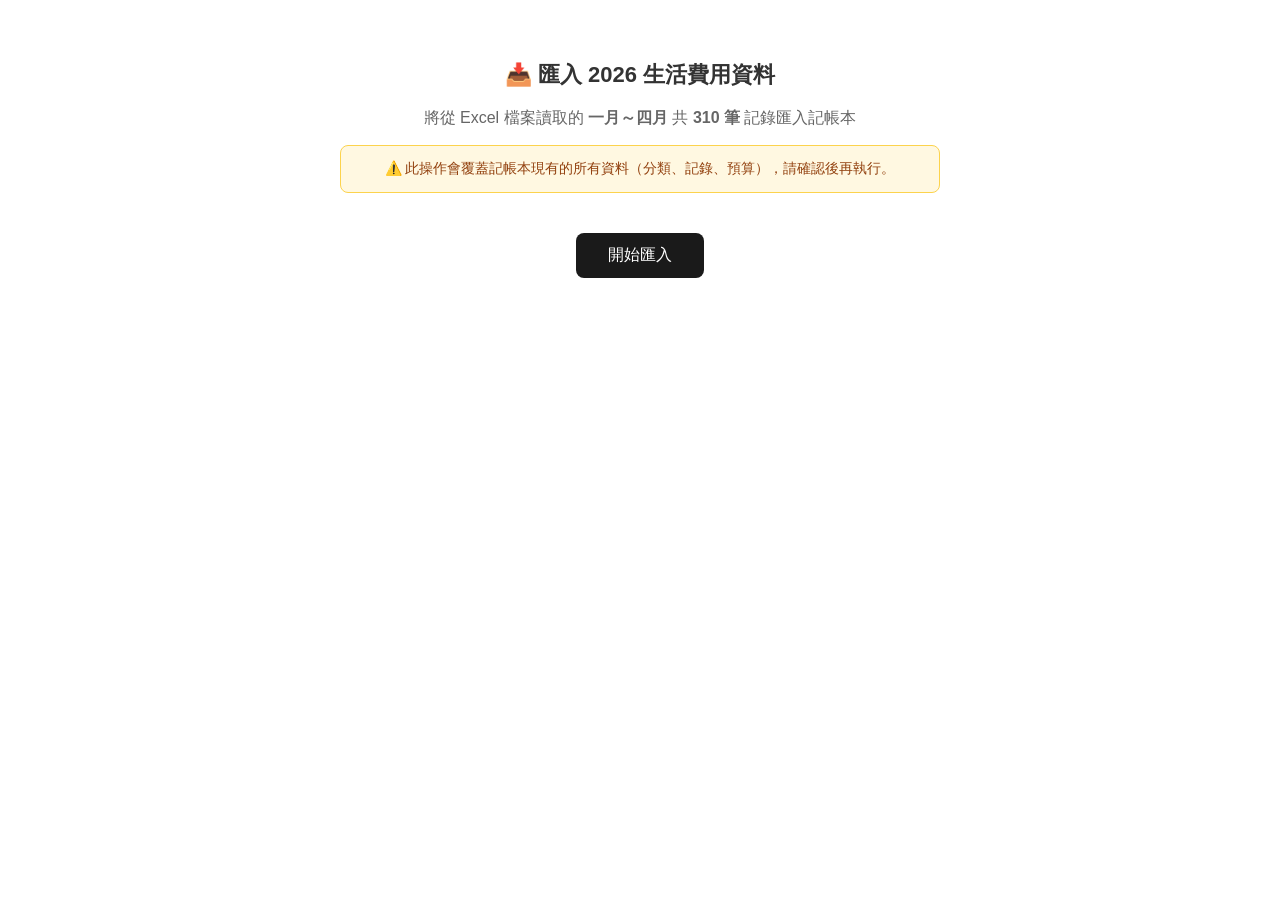
<file: import.html>
<!DOCTYPE html>
<html lang="zh-TW">
<head>
  <meta charset="UTF-8">
  <title>匯入資料</title>
  <style>
    body { font-family: sans-serif; max-width: 600px; margin: 60px auto; text-align: center; color: #333; }
    h2 { font-size: 22px; }
    p  { color: #666; margin: 12px 0; }
    .btn { display: inline-block; margin-top: 24px; padding: 12px 32px; background: #1a1a1a; color: #fff;
           border: none; border-radius: 8px; font-size: 16px; cursor: pointer; text-decoration: none; }
    .btn:hover { opacity: .85; }
    .warn { background: #fff8e1; border: 1px solid #fcd34d; border-radius: 8px; padding: 14px; margin: 16px 0;
            font-size: 14px; color: #92400e; }
    #status { margin-top: 20px; font-size: 15px; }
  </style>
</head>
<body>
  <h2>📥 匯入 2026 生活費用資料</h2>
  <p>將從 Excel 檔案讀取的 <strong>一月～四月</strong> 共 <strong>310 筆</strong> 記錄匯入記帳本</p>
  <div class="warn">⚠️ 此操作會覆蓋記帳本現有的所有資料（分類、記錄、預算），請確認後再執行。</div>
  <button class="btn" onclick="doImport()">開始匯入</button>
  <div id="status"></div>

<script>
function doImport() {
  // ── 新分類（含原有 + 新增） ──────────────────────────
  const cats = [
    {id:'c1', type:'expense', name:'餐飲',   color:'#f97316', icon:'🍽️'},
    {id:'c2', type:'expense', name:'交通',   color:'#3b82f6', icon:'🚗'},
    {id:'c3', type:'expense', name:'購物',   color:'#ec4899', icon:'🛍️'},
    {id:'c4', type:'expense', name:'娛樂',   color:'#8b5cf6', icon:'🎮'},
    {id:'c5', type:'expense', name:'醫療',   color:'#ef4444', icon:'💊'},
    {id:'c6', type:'expense', name:'住房',   color:'#6b7280', icon:'🏠'},
    {id:'c7', type:'expense', name:'水電通訊',color:'#14b8a6',icon:'💡'},
    {id:'c8', type:'expense', name:'教育',   color:'#f59e0b', icon:'📚'},
    {id:'c9', type:'expense', name:'其他支出',color:'#94a3b8',icon:'📦'},
    {id:'cd1',type:'expense', name:'飲料',   color:'#0ea5e9', icon:'🧃'},
    {id:'cd2',type:'expense', name:'菸',     color:'#78716c', icon:'🚬'},
    {id:'cd3',type:'expense', name:'訂閱費', color:'#7c3aed', icon:'📱'},
    {id:'i1', type:'income',  name:'薪資',   color:'#22c55e', icon:'💼'},
    {id:'i2', type:'income',  name:'獎金',   color:'#84cc16', icon:'🎁'},
    {id:'i3', type:'income',  name:'投資',   color:'#06b6d4', icon:'📈'},
    {id:'i4', type:'income',  name:'副業',   color:'#a78bfa', icon:'💻'},
    {id:'i5', type:'income',  name:'其他收入',color:'#94a3b8',icon:'💰'},
  ];

  // ── 交易資料 [date, catId, amount, type, note] ───────
  const raw = [
    // ── 1 月 ──
    ['2026-01-01','c2',3000,'expense','機車分期(14/24)'],
    ['2026-01-01','cd3',479,'expense','Youtube訂閱'],
    ['2026-01-01','cd3',380,'expense','Netflix'],
    ['2026-01-01','c9',8000,'expense','給李幸津的(10/12)'],
    ['2026-01-01','c3',6335,'expense','電競筆電(1/6)'],
    ['2026-01-01','cd1',130,'expense','飲料'],
    ['2026-01-01','c1',120,'expense','晚餐'],
    ['2026-01-02','c1',95,'expense','午餐'],
    ['2026-01-02','c6',2997,'expense','凱擘大寬頻'],
    ['2026-01-03','c1',100,'expense','午餐'],
    ['2026-01-03','c1',205,'expense','晚餐 滷味+魷魚羹'],
    ['2026-01-03','cd2',1940,'expense','免稅菸*2'],
    ['2026-01-04','cd1',55,'expense','飲料'],
    ['2026-01-04','c4',950,'expense','台北車展門票'],
    ['2026-01-04','c2',100,'expense','加油'],
    ['2026-01-05','cd2',150,'expense','菸'],
    ['2026-01-05','c1',65,'expense','早餐'],
    ['2026-01-05','c2',25,'expense','停車費+飲料'],
    ['2026-01-05','c1',140,'expense','晚餐'],
    ['2026-01-06','c1',151,'expense','午餐'],
    ['2026-01-06','c1',165,'expense','晚餐'],
    ['2026-01-07','c1',69,'expense','早餐'],
    ['2026-01-07','c1',53,'expense','午餐'],
    ['2026-01-08','c1',55,'expense','早餐'],
    ['2026-01-08','cd1',32,'expense','飲料'],
    ['2026-01-08','c1',107,'expense','午餐'],
    ['2026-01-08','c1',140,'expense','晚餐 八方雲集'],
    ['2026-01-09','i1',47282,'income','12月薪資'],
    ['2026-01-09','i2',20209,'income','分紅獎金'],
    ['2026-01-09','c1',150,'expense','午餐'],
    ['2026-01-09','cd1',24,'expense','飲料'],
    ['2026-01-10','c1',40,'expense','泡麵'],
    ['2026-01-10','c1',72,'expense','麵包'],
    ['2026-01-10','c4',1010,'expense','遊戲'],
    ['2026-01-10','c2',80,'expense','停車費'],
    ['2026-01-11','cd1',35,'expense','綠茶'],
    ['2026-01-12','c1',40,'expense','早餐'],
    ['2026-01-12','c1',61,'expense','午餐'],
    ['2026-01-12','c1',160,'expense','晚餐'],
    ['2026-01-13','c1',60,'expense','早餐'],
    ['2026-01-13','c1',160,'expense','晚餐'],
    ['2026-01-14','c1',40,'expense','點心'],
    ['2026-01-14','c1',340,'expense','成功牛排'],
    ['2026-01-14','cd1',85,'expense','飲料'],
    ['2026-01-15','c1',55,'expense','早餐'],
    ['2026-01-15','c1',119,'expense','午餐'],
    ['2026-01-16','c1',40,'expense','早餐'],
    ['2026-01-16','c1',170,'expense','午餐'],
    ['2026-01-16','c1',180,'expense','消夜 神州窯烤'],
    ['2026-01-17','c1',135,'expense','早午餐'],
    ['2026-01-17','cd1',105,'expense','飲料'],
    ['2026-01-18','cd1',1000,'expense','星巴克儲值'],
    ['2026-01-18','c3',1000,'expense','蒜蒜屋蒜醬'],
    ['2026-01-19','c1',124,'expense','午餐'],
    ['2026-01-19','c3',135,'expense','全聯 買菜'],
    ['2026-01-20','c2',100,'expense','加油'],
    ['2026-01-20','c1',81,'expense','午餐'],
    ['2026-01-20','cd1',15,'expense','飲料'],
    ['2026-01-20','c1',140,'expense','晚餐'],
    ['2026-01-21','c1',30,'expense','早餐'],
    ['2026-01-21','cd1',70,'expense','飲料'],
    ['2026-01-21','c4',100,'expense','今彩539'],
    ['2026-01-22','c1',40,'expense','早餐'],
    ['2026-01-22','c1',147,'expense','午餐+咖啡'],
    ['2026-01-22','cd1',25,'expense','飲料'],
    ['2026-01-23','c1',100,'expense','早餐'],
    ['2026-01-23','c1',105,'expense','午餐'],
    ['2026-01-23','c7',683,'expense','電費'],
    ['2026-01-23','c4',980,'expense','打麻將 輸給Cindy'],
    ['2026-01-24','c1',190,'expense','滷味'],
    ['2026-01-24','c1',352,'expense','饅頭包子'],
    ['2026-01-24','cd1',28,'expense','水'],
    ['2026-01-25','c1',80,'expense','肉丸'],
    ['2026-01-25','cd1',70,'expense','迷克夏'],
    ['2026-01-26','c1',163,'expense','午餐'],
    ['2026-01-26','c4',2500,'expense','英雄聯盟'],
    ['2026-01-27','c1',165,'expense','晚餐'],
    ['2026-01-28','c1',250,'expense','晚餐'],
    ['2026-01-30','c1',140,'expense','晚餐'],

    // ── 2 月 ──
    ['2026-02-01','c2',6000,'expense','機車分期(15、16/24)'],
    ['2026-02-01','cd3',479,'expense','Youtube訂閱'],
    ['2026-02-01','cd3',380,'expense','Netflix'],
    ['2026-02-01','c9',8000,'expense','給李幸津的(11/12)'],
    ['2026-02-01','c3',6333,'expense','電競筆電(2/6)'],
    ['2026-02-01','c7',163,'expense','水費'],
    ['2026-02-02','c2',88,'expense','加油'],
    ['2026-02-02','c1',35,'expense','早餐'],
    ['2026-02-02','c1',79,'expense','午餐'],
    ['2026-02-02','cd1',49,'expense','飲料'],
    ['2026-02-03','c1',76,'expense','午餐'],
    ['2026-02-03','cd1',29,'expense','蠻牛'],
    ['2026-02-03','c1',230,'expense','晚餐'],
    ['2026-02-04','c1',30,'expense','早餐'],
    ['2026-02-04','cd1',20,'expense','綠茶'],
    ['2026-02-05','c1',170,'expense','午餐'],
    ['2026-02-06','i5',500,'income','發票中獎'],
    ['2026-02-06','c1',9,'expense','早餐 商品券折抵'],
    ['2026-02-06','cd1',149,'expense','飲料'],
    ['2026-02-06','c1',135,'expense','午餐'],
    ['2026-02-06','cd1',202,'expense','五十嵐'],
    ['2026-02-06','cd2',150,'expense','菸'],
    ['2026-02-06','i5',150,'income','打麻將贏'],
    ['2026-02-06','i2',15000,'income','年終會獎金'],
    ['2026-02-06','i2',1000,'income','體檢禮金 統一禮券'],
    ['2026-02-07','c1',210,'expense','晚餐'],
    ['2026-02-07','c2',1262,'expense','加油'],
    ['2026-02-07','i4',10000,'income','賣筆電給大哥'],
    ['2026-02-08','c1',135,'expense','午餐'],
    ['2026-02-08','c9',8000,'expense','贊助大哥的平板'],
    ['2026-02-09','c1',51,'expense','早餐'],
    ['2026-02-09','c1',145,'expense','晚餐'],
    ['2026-02-10','i1',49625,'income','一月份薪資'],
    ['2026-02-10','i2',149620,'income','年終獎金'],
    ['2026-02-10','c9',50000,'expense','購買009816基金'],
    ['2026-02-10','i4',4200,'income','過年代理值班 幫Nina'],
    ['2026-02-10','c1',50,'expense','早餐'],
    ['2026-02-10','c1',55,'expense','午餐'],
    ['2026-02-11','cd1',145,'expense','飲料'],
    ['2026-02-11','c3',3100,'expense','外套'],
    ['2026-02-11','c2',40,'expense','停車費'],
    ['2026-02-11','c1',175,'expense','消夜'],
    ['2026-02-12','c1',97,'expense','午餐'],
    ['2026-02-12','cd2',175,'expense','菸+飲料'],
    ['2026-02-12','c1',210,'expense','消夜'],
    ['2026-02-13','c1',65,'expense','早餐'],
    ['2026-02-13','cd1',45,'expense','飲料'],
    ['2026-02-13','c2',101,'expense','加油'],
    ['2026-02-13','c4',3080,'expense','打麻將'],
    ['2026-02-14','c3',5000,'expense','汽車頂棚'],
    ['2026-02-14','cd1',84,'expense','午後紅茶'],
    ['2026-02-14','c3',5800,'expense','行車紀錄器+腳踏墊'],
    ['2026-02-14','c1',285,'expense','衛生紙+21點港式'],
    ['2026-02-14','c2',1000,'expense','ETC儲值'],
    ['2026-02-14','cd2',330,'expense','菸+水'],
    ['2026-02-14','i5',560,'income','打麻將贏'],
    ['2026-02-15','c1',155,'expense','午餐'],
    ['2026-02-15','c9',50,'expense','金紙'],
    ['2026-02-15','c3',129,'expense','鑰匙套'],
    ['2026-02-16','c9',40,'expense','紅包袋'],
    ['2026-02-16','c9',100,'expense','拜拜'],
    ['2026-02-16','c4',1000,'expense','刮刮樂'],
    ['2026-02-16','i5',5200,'income','父母紅包'],
    ['2026-02-16','c2',50000,'expense','購買二手車 VW-GOLF'],
    ['2026-02-17','c4',200,'expense','大樂透'],
    ['2026-02-17','cd2',365,'expense','菸+咖啡'],
    ['2026-02-18','i5',300,'income','刮刮樂中獎'],
    ['2026-02-18','c1',21,'expense','蘿蔔'],
    ['2026-02-18','i5',640,'income','射龍門'],
    ['2026-02-19','c4',320,'expense','寶可夢'],
    ['2026-02-19','cd2',345,'expense','菸'],
    ['2026-02-20','c1',1000,'expense','麥當勞'],
    ['2026-02-21','c1',195,'expense','午餐'],
    ['2026-02-22','c3',1000,'expense','買衣服'],
    ['2026-02-22','c2',40,'expense','停車費'],
    ['2026-02-22','cd1',20,'expense','水'],
    ['2026-02-23','c1',150,'expense','午餐'],
    ['2026-02-24','c1',30,'expense','早餐'],
    ['2026-02-24','c1',119,'expense','午餐+飲料'],
    ['2026-02-24','c2',94,'expense','加油'],
    ['2026-02-24','c1',80,'expense','晚餐'],
    ['2026-02-24','cd2',300,'expense','菸'],
    ['2026-02-25','c1',21,'expense','午餐'],
    ['2026-02-25','c1',225,'expense','晚餐'],
    ['2026-02-25','c1',52,'expense','零食'],
    ['2026-02-26','c7',1637,'expense','電話費'],
    ['2026-02-26','c9',149,'expense','螺絲'],
    ['2026-02-27','c1',100,'expense','早午餐'],
    ['2026-02-27','c2',1139,'expense','加油'],
    ['2026-02-27','c9',300,'expense','虎爺廟'],
    ['2026-02-27','cd2',2090,'expense','菸'],
    ['2026-02-28','c1',145,'expense','早午餐'],
    ['2026-02-28','c4',1780,'expense','寶可夢'],
    ['2026-02-28','cd1',30,'expense','咖啡'],
    ['2026-02-28','c9',76,'expense','行動電源租借'],
    ['2026-02-28','c2',50,'expense','停車費'],
    ['2026-02-28','i5',300,'income','打麻將贏'],

    // ── 3 月 ──
    ['2026-03-01','cd3',479,'expense','Youtube訂閱'],
    ['2026-03-01','cd3',380,'expense','Netflix'],
    ['2026-03-01','c9',8000,'expense','給李幸津的(12/12) 最後一期'],
    ['2026-03-01','c3',6333,'expense','電競筆電(3/6)'],
    ['2026-03-01','cd1',1000,'expense','星巴克儲值'],
    ['2026-03-01','c1',265,'expense','午餐'],
    ['2026-03-01','c1',54,'expense','冰淇淋'],
    ['2026-03-01','c9',57,'expense','行動電源租借'],
    ['2026-03-01','c4',600,'expense','寶可夢'],
    ['2026-03-01','c1',150,'expense','晚餐'],
    ['2026-03-02','c9',829,'expense','驅蚊貼片'],
    ['2026-03-02','c1',151,'expense','早午餐'],
    ['2026-03-02','c1',199,'expense','晚餐'],
    ['2026-03-03','c1',94,'expense','午餐'],
    ['2026-03-04','c1',65,'expense','早餐'],
    ['2026-03-04','c1',55,'expense','午餐'],
    ['2026-03-04','c1',130,'expense','豆腐'],
    ['2026-03-04','i5',411,'income','沙拉醬退款'],
    ['2026-03-05','c1',30,'expense','早餐'],
    ['2026-03-05','cd1',115,'expense','飲料'],
    ['2026-03-05','c1',94,'expense','午餐'],
    ['2026-03-06','c1',79,'expense','午餐'],
    ['2026-03-06','c2',85,'expense','加油'],
    ['2026-03-06','c1',197,'expense','炸雞外送'],
    ['2026-03-07','c1',160,'expense','早午餐'],
    ['2026-03-08','c2',1000,'expense','加油'],
    ['2026-03-08','c3',1300,'expense','費仔T恤'],
    ['2026-03-08','cd2',2200,'expense','洗車+菸'],
    ['2026-03-09','c1',40,'expense','早餐'],
    ['2026-03-09','c1',200,'expense','午餐'],
    ['2026-03-09','c3',4500,'expense','汽車腳踏墊'],
    ['2026-03-10','c1',104,'expense','午餐'],
    ['2026-03-10','c1',170,'expense','晚餐'],
    ['2026-03-10','i1',49531,'income','二月份薪資'],
    ['2026-03-11','c1',152,'expense','午餐'],
    ['2026-03-11','c1',140,'expense','買菜'],
    ['2026-03-12','c1',85,'expense','早午餐'],
    ['2026-03-13','c1',61,'expense','午餐'],
    ['2026-03-14','c1',100,'expense','午餐'],
    ['2026-03-14','c2',195,'expense','UG++停車'],
    ['2026-03-14','c1',100,'expense','晚餐'],
    ['2026-03-15','c1',80,'expense','肉圓'],
    ['2026-03-16','c1',110,'expense','午餐'],
    ['2026-03-17','c1',109,'expense','午餐'],
    ['2026-03-17','c9',3600,'expense','爸生日紅包'],
    ['2026-03-18','c1',30,'expense','早餐'],
    ['2026-03-18','c1',189,'expense','午餐'],
    ['2026-03-18','c2',100,'expense','加油'],
    ['2026-03-19','c1',94,'expense','午餐'],
    ['2026-03-20','c1',30,'expense','早餐'],
    ['2026-03-20','c1',73,'expense','午餐'],
    ['2026-03-20','c1',125,'expense','晚餐'],
    ['2026-03-21','c1',185,'expense','午餐'],
    ['2026-03-21','c2',120,'expense','洗車'],
    ['2026-03-21','c3',2503,'expense','愛買'],
    ['2026-03-22','c2',999,'expense','加油'],
    ['2026-03-23','c1',207,'expense','早午餐'],
    ['2026-03-23','c1',130,'expense','蛤蠣'],
    ['2026-03-24','c1',30,'expense','早餐'],
    ['2026-03-24','c7',792,'expense','電費'],
    ['2026-03-25','c1',170,'expense','午餐'],
    ['2026-03-25','c6',2997,'expense','凱擘大寬頻'],
    ['2026-03-26','c1',99,'expense','午餐'],
    ['2026-03-27','cd1',1000,'expense','星巴克儲值'],
    ['2026-03-27','c1',165,'expense','晚餐'],
    ['2026-03-28','c9',100,'expense','金紙'],
    ['2026-03-28','c1',270,'expense','神州窯烤'],
    ['2026-03-29','c1',285,'expense','早餐'],
    ['2026-03-29','c3',528,'expense','車罩'],
    ['2026-03-29','c2',100,'expense','加油'],
    ['2026-03-29','c9',1313,'expense','捕蚊燈'],
    ['2026-03-29','c4',680,'expense','百靈果脫口秀'],
    ['2026-03-30','c1',30,'expense','早餐'],
    ['2026-03-30','c1',149,'expense','午餐'],
    ['2026-03-30','cd1',82,'expense','咖啡'],
    ['2026-03-31','c1',170,'expense','午餐'],

    // ── 4 月 ──
    ['2026-04-01','c2',6000,'expense','機車分期(17、18/24)'],
    ['2026-04-01','cd3',479,'expense','Youtube訂閱'],
    ['2026-04-01','cd3',380,'expense','Netflix'],
    ['2026-04-01','c3',6333,'expense','電競筆電(4/6)'],
    ['2026-04-01','c1',100,'expense','午餐'],
    ['2026-04-01','c5',2600,'expense','按摩'],
    ['2026-04-01','c4',2500,'expense','遊戲'],
    ['2026-04-01','c9',150,'expense','郵局換卡'],
    ['2026-04-02','c1',73,'expense','午餐'],
    ['2026-04-03','cd1',105,'expense','飲料'],
    ['2026-04-03','c1',140,'expense','炸雞'],
    ['2026-04-04','c4',999,'expense','金礦928'],
    ['2026-04-04','cd1',873,'expense','濃萃美式*28杯'],
    ['2026-04-05','c1',205,'expense','炸雞'],
    ['2026-04-05','c1',230,'expense','康康豬'],
    ['2026-04-05','c7',170,'expense','水費'],
    ['2026-04-06','c1',130,'expense','飲料+肉丸'],
    ['2026-04-06','c9',1160,'expense','擴香'],
    ['2026-04-07','c1',30,'expense','早餐'],
    ['2026-04-07','c1',55,'expense','午餐'],
    ['2026-04-07','c1',160,'expense','晚餐'],
    ['2026-04-07','i5',500,'income','統一發票中獎'],
    ['2026-04-08','c1',139,'expense','午餐'],
    ['2026-04-08','c1',190,'expense','晚餐'],
    ['2026-04-09','c1',150,'expense','午餐'],
    ['2026-04-09','cd1',50,'expense','飲料'],
    ['2026-04-10','i1',49337,'income','3月薪資'],
    ['2026-04-10','i2',20209,'income','分紅獎金'],
    ['2026-04-10','c1',125,'expense','午餐'],
    ['2026-04-10','c1',140,'expense','晚餐'],
    ['2026-04-11','c1',140,'expense','晚餐'],
    ['2026-04-12','c1',100,'expense','午餐'],
    ['2026-04-12','c9',300,'expense','虎爺廟拜拜'],
    ['2026-04-12','c4',150,'expense','洗車+今彩539'],
    ['2026-04-12','c1',180,'expense','臭豆腐*3'],
    ['2026-04-13','c1',90,'expense','午餐'],
    ['2026-04-13','c1',45,'expense','洋蔥'],
    ['2026-04-14','c1',71,'expense','午餐'],
    ['2026-04-14','cd1',30,'expense','咖啡'],
    ['2026-04-14','c2',130,'expense','洗車'],
    ['2026-04-15','c1',53,'expense','午餐'],
    ['2026-04-15','c2',95,'expense','加油'],
    ['2026-04-16','c1',135,'expense','午餐'],
    ['2026-04-17','c1',80,'expense','早餐'],
    ['2026-04-17','c1',175,'expense','午餐'],
    ['2026-04-17','c1',175,'expense','晚餐'],
    ['2026-04-18','cd1',80,'expense','西西里咖啡'],
    ['2026-04-18','c5',300,'expense','按摩'],
    ['2026-04-18','cd1',185,'expense','麥香奶茶1箱'],
    ['2026-04-20','c1',30,'expense','早餐'],
    ['2026-04-20','c1',128,'expense','午餐'],
    ['2026-04-20','c1',70,'expense','晚餐'],
    ['2026-04-21','c1',95,'expense','早餐'],
    ['2026-04-21','c7',1416,'expense','電話費'],
    ['2026-04-21','c1',170,'expense','晚餐'],
    ['2026-04-22','c1',35,'expense','早餐'],
    ['2026-04-22','c1',143,'expense','午餐'],
    ['2026-04-23','c1',118,'expense','午餐'],
    ['2026-04-24','c1',183,'expense','早+午餐'],
    ['2026-04-24','cd2',1550,'expense','菸*2條'],
    ['2026-04-25','c1',160,'expense','午餐'],
    ['2026-04-25','c1',66,'expense','高湯包'],
    ['2026-04-25','c4',160,'expense','寶可夢'],
    ['2026-04-27','c1',139,'expense','午餐'],
    ['2026-04-28','c2',93,'expense','加油'],
    ['2026-04-28','cd1',50,'expense','飲料'],
    ['2026-04-28','c2',675,'expense','台中→台北'],
    ['2026-04-28','c6',1943,'expense','洛基大飯店'],
    ['2026-04-28','c1',350,'expense','炸物'],
    ['2026-04-29','c4',120,'expense','扭蛋'],
    ['2026-04-29','c1',120,'expense','得正'],
    ['2026-04-29','c3',1580,'expense','襯衫'],
    ['2026-04-29','c7',46,'expense','水費'],
    ['2026-04-29','c1',763,'expense','晚餐'],
    ['2026-04-29','c2',675,'expense','台北→台中'],
    ['2026-04-29','c2',300,'expense','停車費'],
    ['2026-04-30','c1',45,'expense','早餐'],
    ['2026-04-30','c1',108,'expense','午餐'],
    ['2026-04-30','cd1',70,'expense','飲料'],
  ];

  // 轉換為 App 格式
  const transactions = raw.map((r, i) => ({
    id: 'imp' + String(i).padStart(4,'0'),
    date: r[0], categoryId: r[1], amount: r[2], type: r[3], note: r[4]
  }));

  // 寫入 localStorage
  localStorage.setItem('fin_cats',     JSON.stringify(cats));
  localStorage.setItem('fin_tx',       JSON.stringify(transactions));
  localStorage.setItem('fin_budgets',  JSON.stringify({}));

  const statusEl = document.getElementById('status');
  statusEl.innerHTML = `
    <p style="color:green;font-weight:bold;font-size:18px">✅ 匯入完成！共 ${transactions.length} 筆記錄</p>
    <p>3 秒後自動跳轉到記帳本…</p>
  `;
  setTimeout(() => { window.location.href = 'index.html'; }, 3000);
}
</script>
</body>
</html>
</file>
